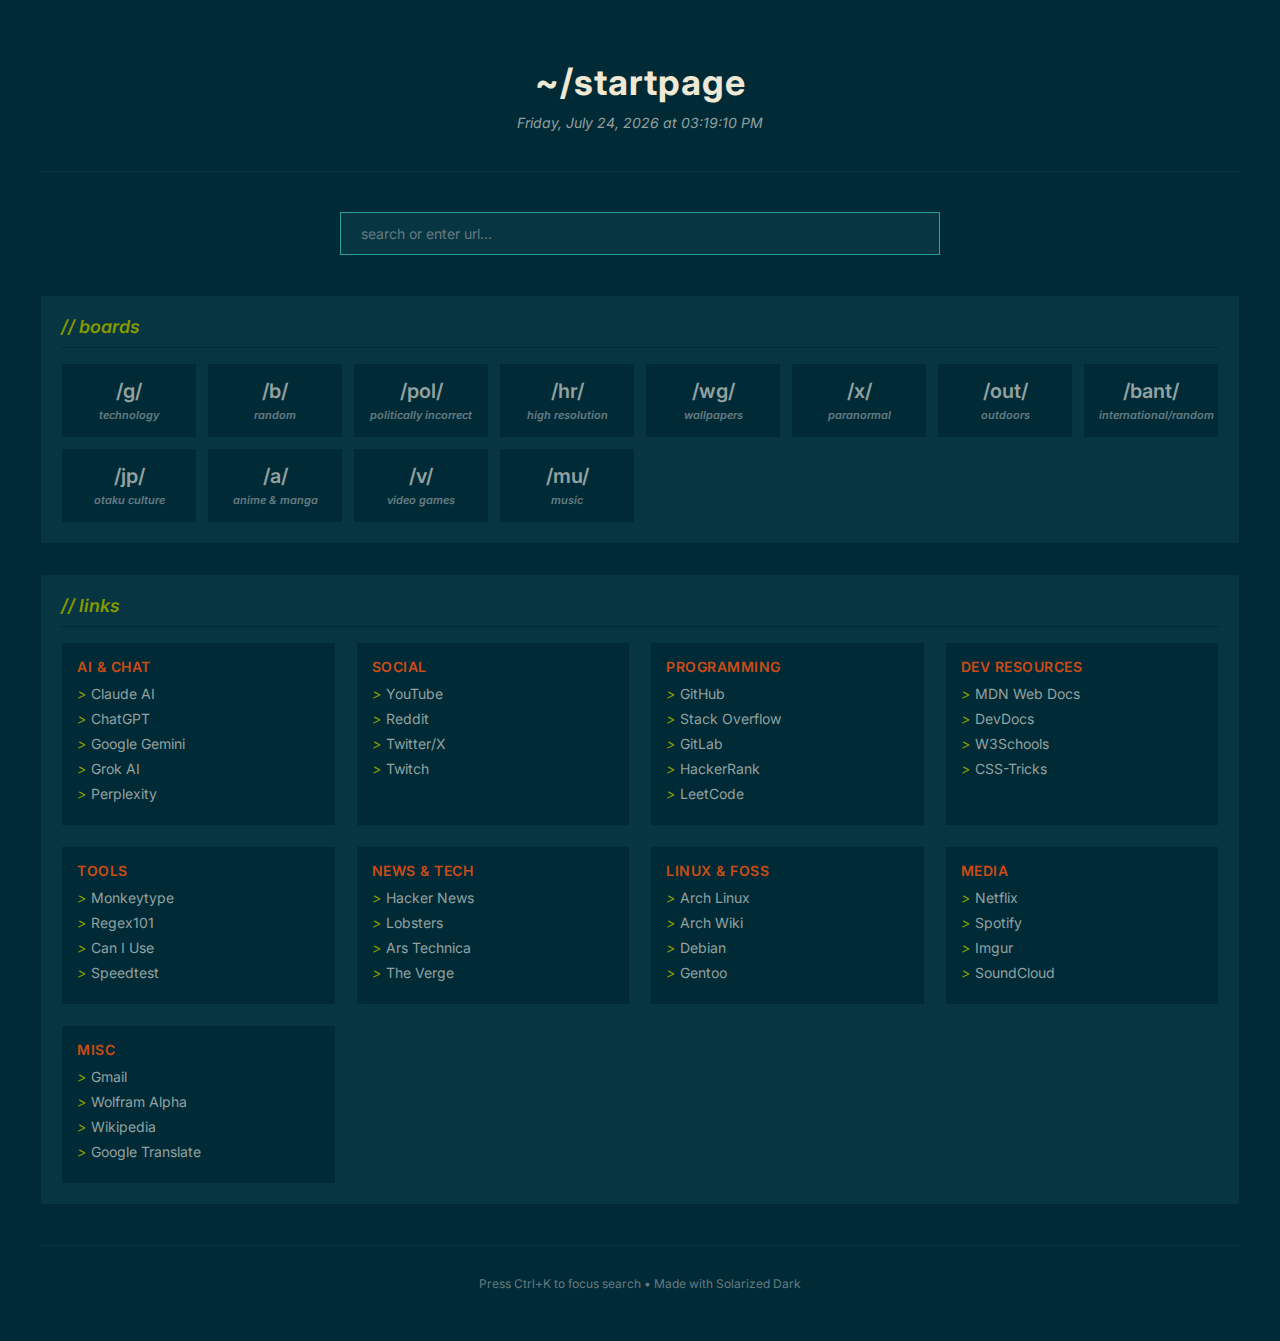
<file: index.html>
<!DOCTYPE html>
<html lang="en">
<head>
    <meta charset="UTF-8">
    <meta name="viewport" content="width=device-width, initial-scale=1.0">
    <title>~/startpage</title>
    <link href="https://fonts.googleapis.com/css2?family=Inter:wght@400;600&display=swap" rel="stylesheet">
    <style>
        * {
            margin: 0;
            padding: 0;
            box-sizing: border-box;
        }

        body {
            background-color: #002b36;
            color: #eee8d5;
            font-family: 'Inter', Arial, sans-serif;
            font-size: 14px;
            padding: 20px;
            min-height: 100vh;
        }

        .container {
            max-width: 1200px;
            margin: 0 auto;
        }

        header {
            text-align: center;
            padding: 40px 0;
            border-bottom: 1px solid #073642;
            margin-bottom: 40px;
        }

        h1 {
            font-size: 36px;
            color: #eee8d5;
            margin-bottom: 10px;
            letter-spacing: 1px;
        }

        .subtitle {
            color: #93a1a1;
            font-style: italic;
        }

        .boards-section, .links-section {
            background-color: #073642;
            padding: 20px;
            margin-bottom: 30px;
            border: 1px solid #002b36;
        }

        .section-title {
            color: #859900;
            font-size: 18px;
            font-weight: 600;
            margin-bottom: 15px;
            border-bottom: 1px solid #002b36;
            padding-bottom: 10px;
            font-style: italic;
        }

        .boards-grid {
            display: grid;
            grid-template-columns: repeat(auto-fill, minmax(120px, 1fr));
            gap: 10px;
        }

        .board-link {
            background-color: #002b36;
            padding: 15px;
            text-align: center;
            text-decoration: none;
            color: #93a1a1;
            border: 1px solid #073642;
            transition: all 0.2s;
            font-weight: 600;
        }

        .board-link:hover {
            background-color: #073642;
            color: #2aa198;
            border-color: #2aa198;
        }

        .board-name {
            font-size: 20px;
            margin-bottom: 5px;
        }

        .board-desc {
            font-size: 11px;
            color: #657b83;
            font-style: italic;
        }

        .links-grid {
            display: grid;
            grid-template-columns: repeat(auto-fill, minmax(250px, 1fr));
            gap: 20px;
        }

        .link-category {
            background-color: #002b36;
            padding: 15px;
            border: 1px solid #073642;
        }

        .category-title {
            color: #cb4b16;
            font-size: 14px;
            font-weight: 600;
            margin-bottom: 10px;
            text-transform: uppercase;
            letter-spacing: 0.5px;
        }

        .link-list {
            list-style: none;
        }

        .link-list li {
            margin-bottom: 8px;
        }

        .link-list a {
            color: #93a1a1;
            text-decoration: none;
            transition: color 0.2s;
            display: block;
        }

        .link-list a:hover {
            color: #2aa198;
        }

        .link-list a::before {
            content: ">";
            color: #859900;
            margin-right: 5px;
            font-style: italic;
        }

        footer {
            text-align: center;
            padding: 30px 0;
            color: #657b83;
            font-size: 12px;
            border-top: 1px solid #073642;
            margin-top: 40px;
        }

        .search-container {
            text-align: center;
            margin-bottom: 40px;
        }

        #search {
            width: 100%;
            max-width: 600px;
            padding: 12px 20px;
            background-color: #073642;
            border: 1px solid #002b36;
            color: #eee8d5;
            font-family: 'Inter', Arial, sans-serif;
            font-size: 14px;
        }

        #search:focus {
            outline: none;
            border-color: #2aa198;
        }

        #search::placeholder {
            color: #657b83;
        }
    </style>
</head>
<body>
    <div class="container">
        <header>
            <h1>~/startpage</h1>
            <p class="subtitle" id="datetime"></p>
        </header>

        <div class="search-container">
            <input type="text" id="search" placeholder="search or enter url..." autofocus>
        </div>

        <div class="boards-section">
            <h2 class="section-title">// boards</h2>
            <div class="boards-grid">
                <a href="https://boards.4chan.org/g/" class="board-link">
                    <div class="board-name">/g/</div>
                    <div class="board-desc">technology</div>
                </a>
                <a href="https://boards.4chan.org/b/" class="board-link">
                    <div class="board-name">/b/</div>
                    <div class="board-desc">random</div>
                </a>
                <a href="https://boards.4chan.org/pol/" class="board-link">
                    <div class="board-name">/pol/</div>
                    <div class="board-desc">politically incorrect</div>
                </a>
                <a href="https://boards.4chan.org/hr/" class="board-link">
                    <div class="board-name">/hr/</div>
                    <div class="board-desc">high resolution</div>
                </a>
                <a href="https://boards.4chan.org/wg/" class="board-link">
                    <div class="board-name">/wg/</div>
                    <div class="board-desc">wallpapers</div>
                </a>
                <a href="https://boards.4chan.org/x/" class="board-link">
                    <div class="board-name">/x/</div>
                    <div class="board-desc">paranormal</div>
                </a>
                <a href="https://boards.4chan.org/out/" class="board-link">
                    <div class="board-name">/out/</div>
                    <div class="board-desc">outdoors</div>
                </a>
                <a href="https://boards.4chan.org/bant/" class="board-link">
                    <div class="board-name">/bant/</div>
                    <div class="board-desc">international/random</div>
                </a>
                <a href="https://boards.4chan.org/jp/" class="board-link">
                    <div class="board-name">/jp/</div>
                    <div class="board-desc">otaku culture</div>
                </a>
                <a href="https://boards.4chan.org/a/" class="board-link">
                    <div class="board-name">/a/</div>
                    <div class="board-desc">anime & manga</div>
                </a>
                <a href="https://boards.4chan.org/v/" class="board-link">
                    <div class="board-name">/v/</div>
                    <div class="board-desc">video games</div>
                </a>
                <a href="https://boards.4chan.org/mu/" class="board-link">
                    <div class="board-name">/mu/</div>
                    <div class="board-desc">music</div>
                </a>
            </div>
        </div>

        <div class="links-section">
            <h2 class="section-title">// links</h2>
            <div class="links-grid">
                <div class="link-category">
                    <h3 class="category-title">AI & Chat</h3>
                    <ul class="link-list">
                        <li><a href="https://claude.ai/">Claude AI</a></li>
                        <li><a href="https://chat.openai.com/">ChatGPT</a></li>
                        <li><a href="https://gemini.google.com/">Google Gemini</a></li>
                        <li><a href="https://grok.x.ai/">Grok AI</a></li>
                        <li><a href="https://www.perplexity.ai/">Perplexity</a></li>
                    </ul>
                </div>

                <div class="link-category">
                    <h3 class="category-title">Social</h3>
                    <ul class="link-list">
                        <li><a href="https://www.youtube.com/">YouTube</a></li>
                        <li><a href="https://www.reddit.com/">Reddit</a></li>
                        <li><a href="https://twitter.com/">Twitter/X</a></li>
                        <li><a href="https://www.twitch.tv/">Twitch</a></li>
                    </ul>
                </div>

                <div class="link-category">
                    <h3 class="category-title">Programming</h3>
                    <ul class="link-list">
                        <li><a href="https://github.com/">GitHub</a></li>
                        <li><a href="https://stackoverflow.com/">Stack Overflow</a></li>
                        <li><a href="https://gitlab.com/">GitLab</a></li>
                        <li><a href="https://www.hackerrank.com/">HackerRank</a></li>
                        <li><a href="https://leetcode.com/">LeetCode</a></li>
                    </ul>
                </div>

                <div class="link-category">
                    <h3 class="category-title">Dev Resources</h3>
                    <ul class="link-list">
                        <li><a href="https://developer.mozilla.org/">MDN Web Docs</a></li>
                        <li><a href="https://devdocs.io/">DevDocs</a></li>
                        <li><a href="https://www.w3schools.com/">W3Schools</a></li>
                        <li><a href="https://css-tricks.com/">CSS-Tricks</a></li>
                    </ul>
                </div>

                <div class="link-category">
                    <h3 class="category-title">Tools</h3>
                    <ul class="link-list">
                        <li><a href="https://monkeytype.com/">Monkeytype</a></li>
                        <li><a href="https://www.regex101.com/">Regex101</a></li>
                        <li><a href="https://caniuse.com/">Can I Use</a></li>
                        <li><a href="https://www.speedtest.net/">Speedtest</a></li>
                    </ul>
                </div>

                <div class="link-category">
                    <h3 class="category-title">News & Tech</h3>
                    <ul class="link-list">
                        <li><a href="https://news.ycombinator.com/">Hacker News</a></li>
                        <li><a href="https://lobste.rs/">Lobsters</a></li>
                        <li><a href="https://arstechnica.com/">Ars Technica</a></li>
                        <li><a href="https://www.theverge.com/">The Verge</a></li>
                    </ul>
                </div>

                <div class="link-category">
                    <h3 class="category-title">Linux & FOSS</h3>
                    <ul class="link-list">
                        <li><a href="https://archlinux.org/">Arch Linux</a></li>
                        <li><a href="https://wiki.archlinux.org/">Arch Wiki</a></li>
                        <li><a href="https://www.debian.org/">Debian</a></li>
                        <li><a href="https://www.gentoo.org/">Gentoo</a></li>
                    </ul>
                </div>

                <div class="link-category">
                    <h3 class="category-title">Media</h3>
                    <ul class="link-list">
                        <li><a href="https://www.netflix.com/">Netflix</a></li>
                        <li><a href="https://www.spotify.com/">Spotify</a></li>
                        <li><a href="https://www.imgur.com/">Imgur</a></li>
                        <li><a href="https://www.soundcloud.com/">SoundCloud</a></li>
                    </ul>
                </div>

                <div class="link-category">
                    <h3 class="category-title">Misc</h3>
                    <ul class="link-list">
                        <li><a href="https://gmail.com/">Gmail</a></li>
                        <li><a href="https://www.wolframalpha.com/">Wolfram Alpha</a></li>
                        <li><a href="https://www.wikipedia.org/">Wikipedia</a></li>
                        <li><a href="https://translate.google.com/">Google Translate</a></li>
                    </ul>
                </div>
            </div>
        </div>

        <footer>
            <p>Press Ctrl+K to focus search • Made with Solarized Dark</p>
        </footer>
    </div>

    <script>
        const search = document.getElementById('search');
        
        // Update date and time
        function updateDateTime() {
            const now = new Date();
            const options = { 
                weekday: 'long', 
                year: 'numeric', 
                month: 'long', 
                day: 'numeric',
                hour: '2-digit',
                minute: '2-digit',
                second: '2-digit'
            };
            document.getElementById('datetime').textContent = now.toLocaleDateString('en-US', options);
        }
        
        updateDateTime();
        setInterval(updateDateTime, 1000);
        
        search.addEventListener('keydown', (e) => {
            if (e.key === 'Enter') {
                const query = search.value.trim();
                if (query) {
                    if (query.includes('.') && !query.includes(' ')) {
                        window.location.href = query.startsWith('http') ? query : 'https://' + query;
                    } else {
                        window.location.href = 'https://www.google.com/search?q=' + encodeURIComponent(query);
                    }
                }
            }
        });

        document.addEventListener('keydown', (e) => {
            if (e.ctrlKey && e.key === 'k') {
                e.preventDefault();
                search.focus();
            }
        });
    </script>
</body>
</html>
</file>
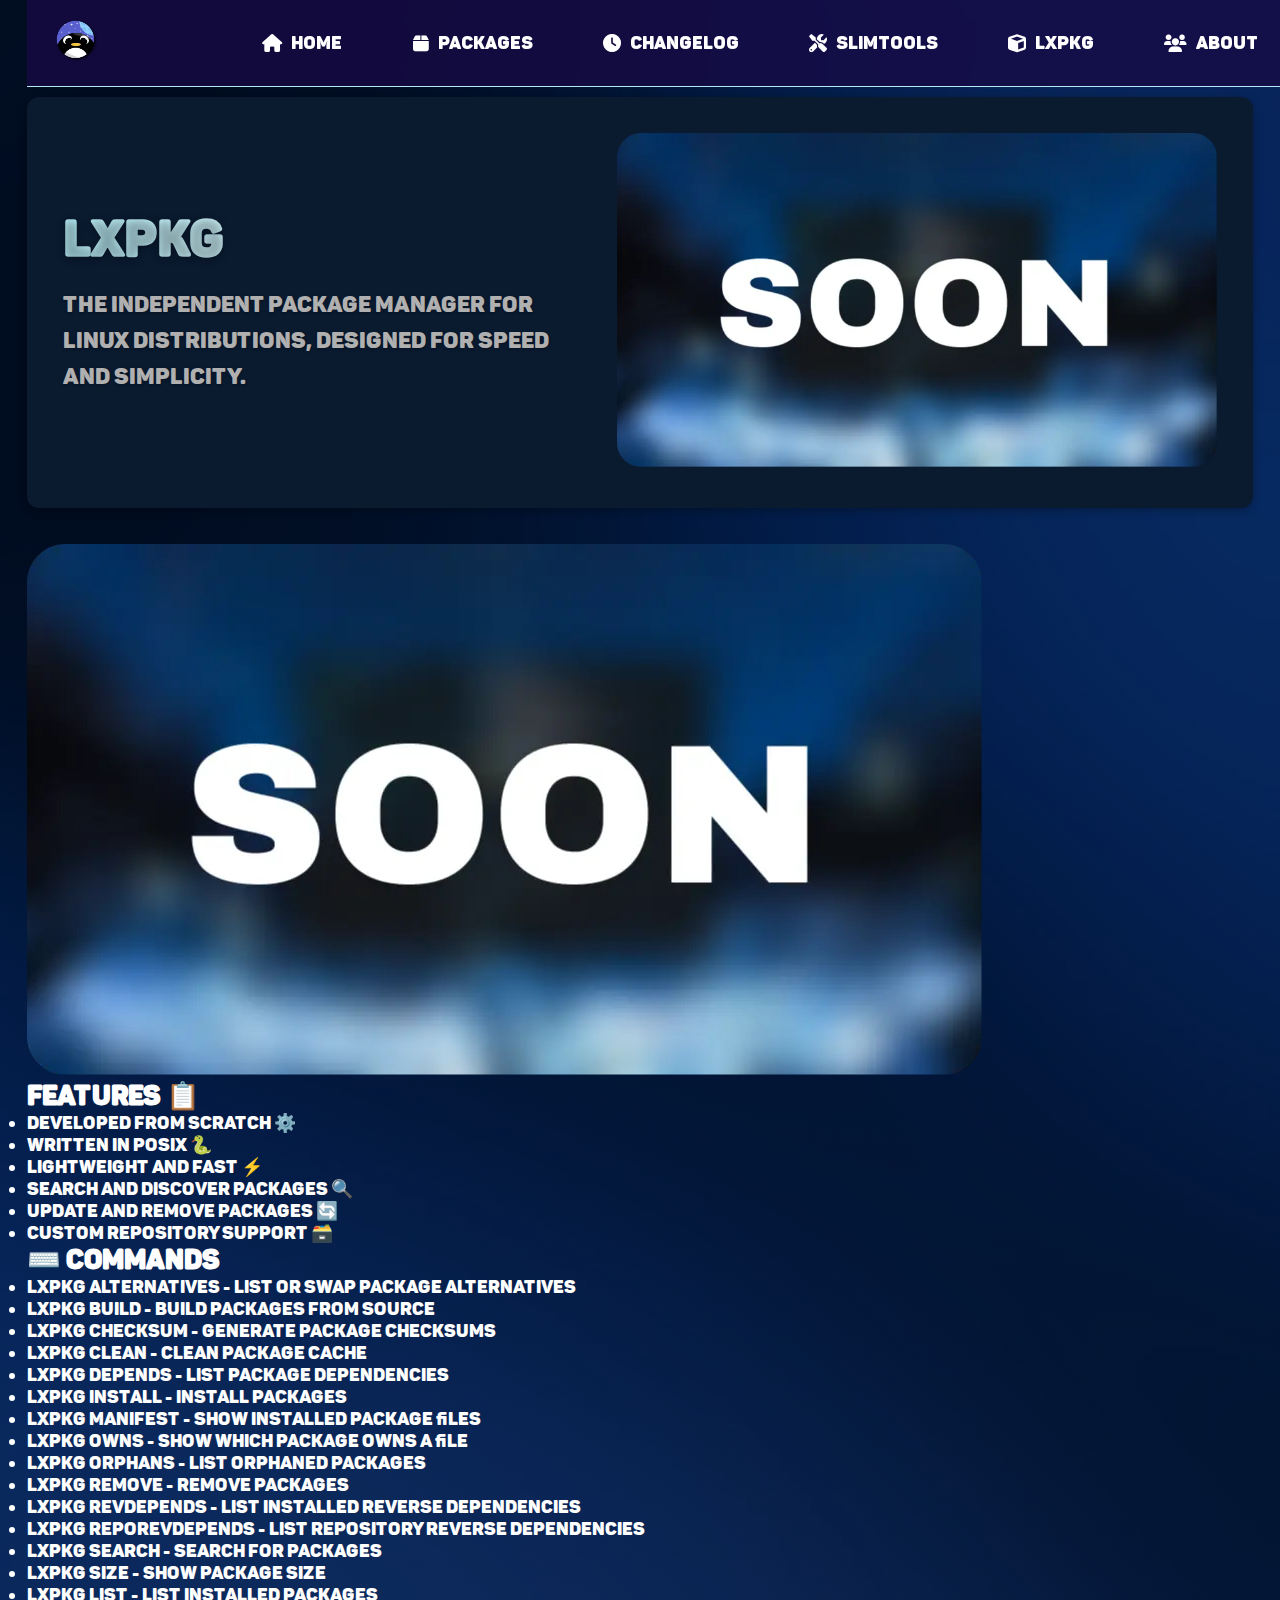
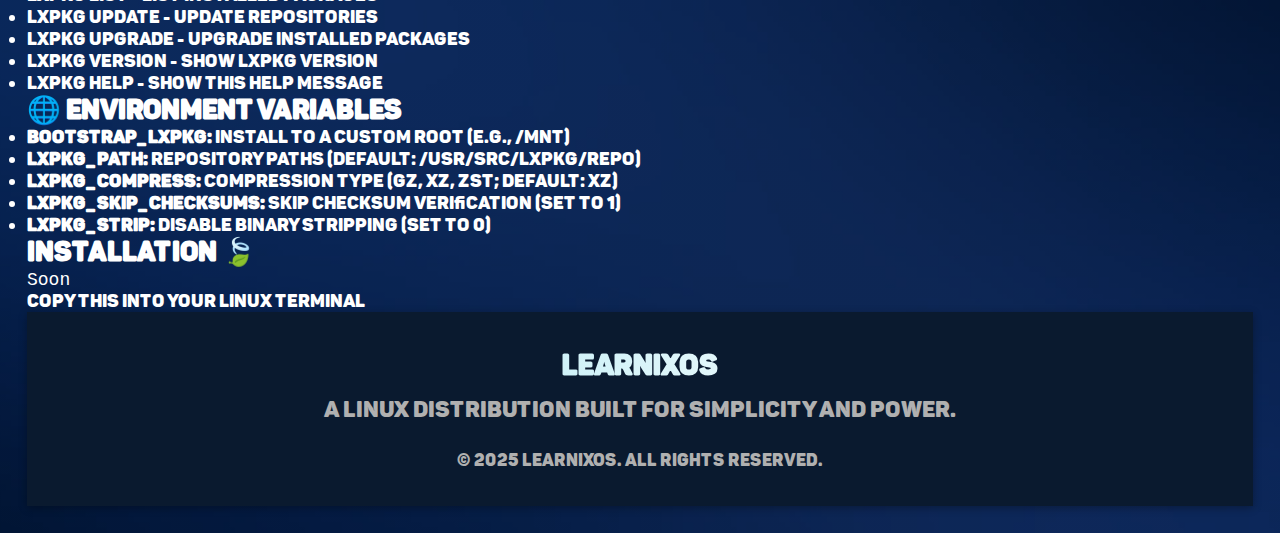
<file: lxpkg.html>
<!DOCTYPE html>
<html lang="en">
<head>
    <meta charset="UTF-8">
    <meta name="viewport" content="width=device-width, initial-scale=1.0">
    <title>LearnixOS | LXPKG</title>
    <link rel="icon" href="assets/images/favicon.png" type="image/png">
    <link rel="stylesheet" href="https://cdnjs.cloudflare.com/ajax/libs/font-awesome/6.0.0-beta3/css/all.min.css">
    <link rel="stylesheet" href="styles1.css">
    <link rel="preload" href="assets/fonts/panton.woff2" as="font" type="font/woff2" crossorigin>
</head>
<body>
    <nav class="navbar">
        <a href="index.html" class="logo-link">
            <picture>
                <source srcset="assets/images/logo.webp" type="image/webp">
                <img src="assets/images/logo.webp" alt="LearnixOS Logo" class="logo">
            </picture>
        </a>
        <button class="nav-toggle" aria-label="Toggle navigation" aria-expanded="false">
            <i class="fas fa-bars"></i>
            <i class="fas fa-times"></i>
        </button>
                <div class="nav-links">
            <a href="index.html"><i class="fas fa-home"></i> Home</a>
            <a href="repo.html"><i class="fas fa-box"></i> Packages</a>
            <a href="changelog.html"><i class="fas fa-clock"></i> Changelog</a>
            <a href="slimtools.html"><i class="fas fa-tools"></i> SlimTools</a>
            <a href="lxpkg.html"><i class="fas fa-cube"></i> LXPKG</a>
            <a href="about.html"><i class="fas fa-users"></i> About</a>
        </div>
    </nav>

    <main>
        <section class="hero">
            <div class="hero-content">
                <div class="text-section">
                    <h1>LXPKG</h1>
                    <p>The independent package manager for Linux distributions, designed for speed and simplicity.</p>
                </div>
                <div class="image-section">
                    <picture>
                        <source srcset="assets/images/soon1.webp" type="image/webp">
                        <img src="assets/images/soon1.webp" alt="LXPKG Screenshot" class="hero-image">
                    </picture>
                </div>
            </div>
        </section>

        <section class="showcase">
            <div class="showcase-item">
                <div class="image">
                    <picture>
                        <source srcset="assets/images/soon1.webp" type="image/webp">
                        <img src="assets/images/soon1.webp" alt="LXPKG Features" class="showcase-image" loading="lazy">
                    </picture>
                </div>
                <div class="info">
                    <h2>Features 📋</h2>
                    <ul>
                        <li>Developed from Scratch ⚙️</li>
                        <li>Written in POSIX 🐍</li>
                        <li>Lightweight and Fast ⚡</li>
                        <li>Search and Discover Packages 🔍</li>
                        <li>Update and Remove Packages 🔄</li>
                        <li>Custom Repository Support 🗃️</li>
                    </ul>
                </div>
            </div>
                <div class="info">
    <h2>⌨️ Commands</h2>
    <ul>
        <li>lxpkg alternatives - List or swap package alternatives</li>
        <li>lxpkg build - Build packages from source</li>
        <li>lxpkg checksum - Generate package checksums</li>
        <li>lxpkg clean - Clean package cache</li>
        <li>lxpkg depends - List package dependencies</li>
        <li>lxpkg install - Install packages</li>
        <li>lxpkg manifest - Show installed package files</li>
        <li>lxpkg owns - Show which package owns a file</li>
        <li>lxpkg orphans - List orphaned packages</li>
        <li>lxpkg remove - Remove packages</li>
        <li>lxpkg revdepends - List installed reverse dependencies</li>
        <li>lxpkg reporevdepends - List repository reverse dependencies</li>
        <li>lxpkg search - Search for packages</li>
        <li>lxpkg size - Show package size</li>
        <li>lxpkg list - List installed packages</li>
        <li>lxpkg update - Update repositories</li>
        <li>lxpkg upgrade - Upgrade installed packages</li>
        <li>lxpkg version - Show lxpkg version</li>
        <li>lxpkg help - Show this help message</li>
    </ul>
</div>

<div class="info">
    <h2>🌐 Environment Variables</h2>
    <ul>
        <li><strong>BOOTSTRAP_LXPKG:</strong> Install to a custom root (e.g., /mnt)</li>
        <li><strong>LXPKG_PATH:</strong> Repository paths (default: /usr/src/lxpkg/repo)</li>
        <li><strong>LXPKG_COMPRESS:</strong> Compression type (gz, xz, zst; default: xz)</li>
        <li><strong>LXPKG_SKIP_CHECKSUMS:</strong> Skip checksum verification (set to 1)</li>
        <li><strong>LXPKG_STRIP:</strong> Disable binary stripping (set to 0)</li>
                    </ul>
                </div>
            </div>
        </section>

        <section class="installation">
            <h2 class="installation-title">Installation 🍃</h2>
            <div class="code-block">
                <code>Soon</code>
            </div>
            <p class="terminal-instruction">Copy this into your Linux Terminal</p>
        </section>
    </main>

    <footer>
        <div class="footer-content">
            <div class="footer-section">
                <h3>LearnixOS</h3>
                <p>A Linux distribution built for simplicity and power.</p>
            </div>
        </div>
        <p class="footer-bottom">© 2025 LearnixOS. All rights reserved.</p>
    </footer>

    <button class="back-to-top" onclick="window.scrollTo({top: 0, behavior: 'smooth'})"><i class="fas fa-arrow-up"></i></button>

    <script>
        document.addEventListener('DOMContentLoaded', () => {
            console.log('DOM loaded for lxpkg.html');
            const navToggle = document.querySelector('.nav-toggle');
            const navLinks = document.querySelector('.nav-links');

            if (!navToggle || !navLinks) {
                console.error('Navigation elements not found:', { navToggle, navLinks });
                return;
            }

            console.log('Nav toggle found:', navToggle);
            navToggle.addEventListener('click', (e) => {
                e.preventDefault();
                console.log('Nav toggle clicked');
                navToggle.classList.toggle('active');
                navLinks.classList.toggle('active');
                navToggle.setAttribute('aria-expanded', navToggle.classList.contains('active'));
                console.log('Nav state:', {
                    toggleActive: navToggle.classList.contains('active'),
                    linksActive: navLinks.classList.contains('active')
                });
            });

            document.querySelectorAll('.nav-links a').forEach(link => {
                link.addEventListener('click', () => {
                    console.log('Nav link clicked:', link.textContent);
                    navToggle.classList.remove('active');
                    navLinks.classList.remove('active');
                    navToggle.setAttribute('aria-expanded', 'false');
                });
            });

            document.addEventListener('click', (e) => {
                if (!navLinks.contains(e.target) && !navToggle.contains(e.target)) {
                    console.log('Clicked outside nav');
                    navToggle.classList.remove('active');
                    navLinks.classList.remove('active');
                    navToggle.setAttribute('aria-expanded', 'false');
                }
            });

            let timeout;
            window.addEventListener('scroll', () => {
                clearTimeout(timeout);
                timeout = setTimeout(() => {
                    const backToTop = document.querySelector('.back-to-top');
                    if (window.scrollY > 300) {
                        backToTop.classList.add('visible');
                    } else {
                        backToTop.classList.remove('visible');
                    }
                }, 100);
            });
        });
    </script>
</body>
</html>
</file>
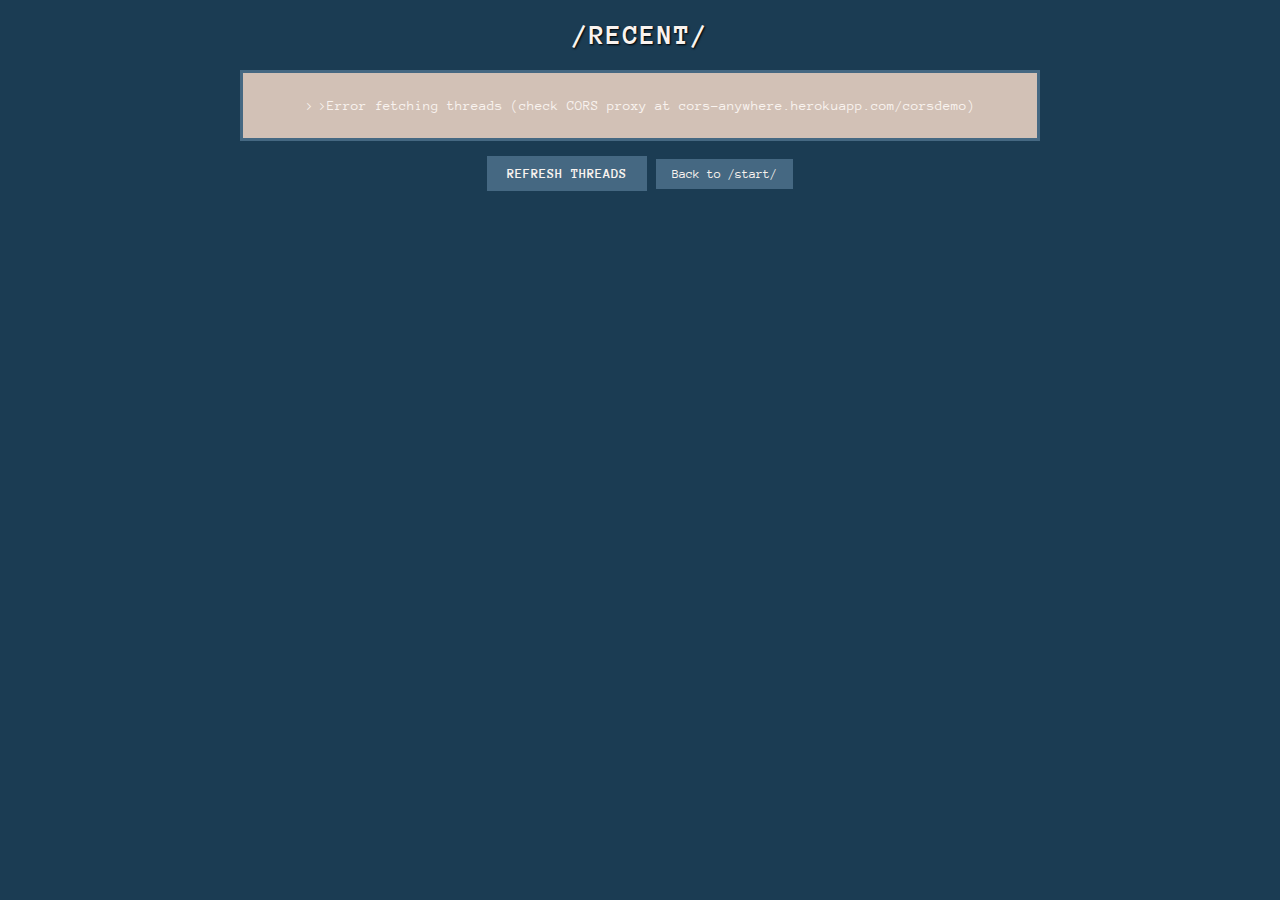
<file: recents.html>
<!DOCTYPE html>
<html lang="en">
<head>
    <meta charset="UTF-8">
    <meta name="viewport" content="width=device-width, initial-scale=1.0">
    <title>/recent/</title>
    <style>
        @import url('https://fonts.googleapis.com/css2?family=Anonymous+Pro:wght@400;700&display=swap');

        * {
            margin: 0;
            padding: 0;
            box-sizing: border-box;
            font-family: 'Anonymous Pro', monospace;
            -webkit-tap-highlight-color: transparent;
        }

        body {
            background: #1B3C53;
            color: #D2C1B6;
            min-height: 100vh;
            display: flex;
            flex-direction: column;
            align-items: center;
            padding: 20px;
            touch-action: manipulation;
        }

        .container {
            text-align: center;
            width: 100%;
            max-width: 800px;
        }

        .title {
            font-size: 1.8rem;
            font-weight: 700;
            color: #F9F3EF;
            text-transform: uppercase;
            letter-spacing: 1px;
            margin-bottom: 20px;
            text-shadow: 1px 1px 2px #000;
        }

        ul {
            list-style: none;
            background: #D2C1B6;
            padding: 15px;
            border: 3px solid #456882;
            border-radius: 0;
        }

        li {
            margin: 10px 0;
            font-size: 0.9rem;
            color: #F9F3EF;
        }

        a {
            color: #1B3C53;
            text-decoration: none;
            transition: color 0.3s, text-shadow 0.3s;
        }

        a:hover {
            color: #F9F3EF;
            text-shadow: 0 0 5px #F9F3EF;
        }

        .greentext::before {
            content: '>';
            color: #F9F3EF;
            margin-right: 5px;
        }

        .refresh-btn {
            margin-top: 15px;
            padding: 10px 20px;
            background: #456882;
            color: #F9F3EF;
            border: none;
            cursor: pointer;
            font-size: 0.9rem;
            font-weight: 700;
            text-transform: uppercase;
            transition: background 0.3s, color 0.3s;
            touch-action: manipulation;
        }

        .refresh-btn:hover {
            background: #F9F3EF;
            color: #1B3C53;
        }

        .back-btn {
            margin-top: 10px;
            padding: 8px 16px;
            background: #456882;
            color: #F9F3EF;
            border: none;
            cursor: pointer;
            font-size: 0.8rem;
            transition: background 0.3s, color 0.3s;
            touch-action: manipulation;
        }

        .back-btn:hover {
            background: #F9F3EF;
            color: #1B3C53;
        }

        @media (max-width: 600px) {
            .title { font-size: 1.4rem; }
            ul { padding: 10px; }
            li { font-size: 0.8rem; }
            .refresh-btn { padding: 8px 16px; font-size: 0.8rem; }
            .back-btn { padding: 6px 12px; font-size: 0.7rem; }
        }
    </style>
</head>
<body>
    <div class="container">
        <h1 class="title">/recent/</h1>
        <ul id="recent-threads">
            <li class="greentext">>Loading threads...</li>
        </ul>
        <button class="refresh-btn" onclick="fetchThreads()" ontouchstart="fetchThreads()">Refresh Threads</button>
        <a href="start.html"><button class="back-btn">Back to /start/</button></a>
    </div>

    <script>
        function stripHtml(html) {
            const div = document.createElement('div');
            div.innerHTML = html;
            return div.textContent || div.innerText || '';
        }

        async function fetchThreads() {
            const ul = document.getElementById('recent-threads');
            ul.innerHTML = '<li class="greentext">>Loading threads...</li>';
            try {
                const response = await fetch('https://cors-anywhere.herokuapp.com/https://a.4cdn.org/g/threads.json');
                const data = await response.json();
                const threads = data[0].threads.slice(0, 10); // Show top 10 threads
                ul.innerHTML = '';
                threads.forEach(thread => {
                    const li = document.createElement('li');
                    li.className = 'greentext';
                    let title = thread.sub || (thread.com ? stripHtml(thread.com).slice(0, 50) + (thread.com.length > 50 ? '...' : '') : `Thread #${thread.no}`);
                    li.innerHTML = `<a href="https://boards.4chan.org/g/thread/${thread.no}" target="_blank">${title} (${thread.replies} replies)</a>`;
                    ul.appendChild(li);
                });
            } catch (e) {
                ul.innerHTML = '<li class="greentext">>Error fetching threads (check CORS proxy at cors-anywhere.herokuapp.com/corsdemo)</li>';
            }
        }

        fetchThreads();
    </script>
</body>
</html>
</file>
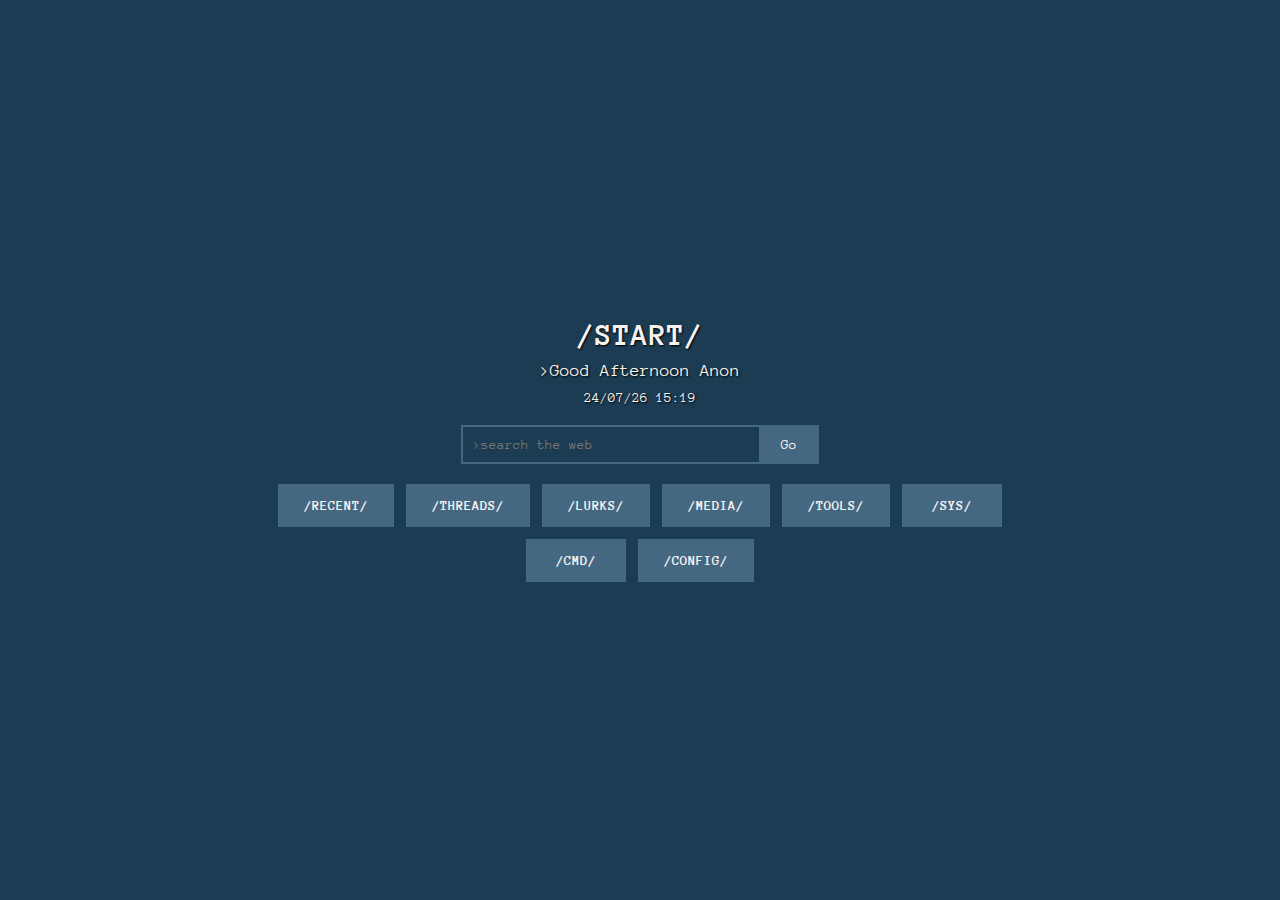
<file: start.html>
<!DOCTYPE html>
<html lang="en">
<head>
    <meta charset="UTF-8">
    <meta name="viewport" content="width=device-width, initial-scale=1.0">
    <title>/start/</title>
    <style>
        @import url('https://fonts.googleapis.com/css2?family=Anonymous+Pro:wght@400;700&display=swap');

        * {
            margin: 0;
            padding: 0;
            box-sizing: border-box;
            font-family: 'Anonymous Pro', monospace;
            -webkit-tap-highlight-color: transparent;
        }

        body {
            background: #1B3C53;
            color: #D2C1B6;
            min-height: 100vh;
            display: flex;
            flex-direction: column;
            align-items: center;
            justify-content: center;
            overflow-x: hidden;
            touch-action: manipulation;
        }

        .container {
            text-align: center;
            padding: 20px;
            width: 100%;
            max-width: 800px;
        }

        .title {
            font-size: 2rem;
            font-weight: 700;
            color: #F9F3EF;
            text-transform: uppercase;
            letter-spacing: 1px;
            margin-bottom: 10px;
            text-shadow: 1px 1px 2px #000;
            animation: fadeIn 1s ease-in;
        }

        .greeting {
            font-size: 1.1rem;
            color: #F9F3EF;
            margin-bottom: 10px;
            text-shadow: 1px 1px 2px #000;
        }

        .datetime {
            font-size: 0.9rem;
            color: #F9F3EF;
            margin-bottom: 20px;
            text-shadow: 1px 1px 2px #000;
        }

        .search-bar {
            margin-bottom: 20px;
        }

        .search-bar form {
            display: flex;
            justify-content: center;
            gap: 0;
        }

        .search-bar input {
            padding: 10px;
            width: 100%;
            max-width: 300px;
            border: 2px solid #456882;
            background: #1B3C53;
            color: #D2C1B6;
            font-size: 0.9rem;
            outline: none;
            border-radius: 0;
            transition: border-color 0.3s;
        }

        .search-bar input:focus {
            border-color: #F9F3EF;
        }

        .search-bar button {
            padding: 10px 20px;
            border: 2px solid #456882;
            border-left: none;
            background: #456882;
            color: #F9F3EF;
            cursor: pointer;
            font-size: 0.9rem;
            transition: background 0.3s, color 0.3s;
            touch-action: manipulation;
        }

        .search-bar button:hover {
            background: #F9F3EF;
            color: #1B3C53;
        }

        .button-container {
            display: flex;
            flex-wrap: wrap;
            gap: 12px;
            justify-content: center;
        }

        .category-btn {
            padding: 12px 24px;
            border: 2px solid #456882;
            background: #456882;
            color: #F9F3EF;
            font-size: 0.9rem;
            font-weight: 700;
            text-transform: uppercase;
            cursor: pointer;
            transition: all 0.2s ease;
            position: relative;
            overflow: hidden;
            touch-action: manipulation;
            min-width: 100px;
        }

        .category-btn:hover {
            background: #F9F3EF;
            color: #1B3C53;
            transform: scale(1.05);
            box-shadow: 0 0 10px #F9F3EF;
        }

        .category-btn::after {
            content: '';
            position: absolute;
            top: 0;
            left: -100%;
            width: 100%;
            height: 100%;
            background: linear-gradient(90deg, transparent, rgba(255, 255, 255, 0.2), transparent);
            transition: 0.5s;
        }

        .category-btn:hover::after {
            left: 100%;
        }

        .popup {
            display: none;
            position: fixed;
            top: 50%;
            left: 50%;
            transform: translate(-50%, -50%) scale(0.7);
            background: #D2C1B6;
            border: 3px solid #456882;
            padding: 15px;
            z-index: 1000;
            width: 90%;
            max-width: 350px;
            animation: popupIn 0.4s cubic-bezier(0.68, -0.55, 0.27, 1.55) forwards;
        }

        .popup.glow {
            animation: popupIn 0.4s cubic-bezier(0.68, -0.55, 0.27, 1.55) forwards, glow 1s infinite alternate;
        }

        .popup h2 {
            color: #1B3C53;
            font-size: 1.2rem;
            margin-bottom: 10px;
            text-transform: uppercase;
            text-shadow: 1px 1px 2px #000;
        }

        .popup ul {
            list-style: none;
        }

        .popup li {
            margin: 10px 0;
            color: #F9F3EF;
            font-size: 0.9rem;
        }

        .popup a {
            color: #1B3C53;
            text-decoration: none;
            transition: color 0.3s, text-shadow 0.3s;
        }

        .popup a:hover {
            color: #F9F3EF;
            text-shadow: 0 0 5px #F9F3EF;
        }

        .greentext::before {
            content: '>';
            color: #F9F3EF;
            margin-right: 5px;
        }

        .close-btn {
            position: absolute;
            top: 5px;
            right: 5px;
            background: #456882;
            color: #F9F3EF;
            border: none;
            width: 30px;
            height: 30px;
            cursor: pointer;
            font-size: 0.9rem;
            border-radius: 0;
            touch-action: manipulation;
        }

        .config-input {
            width: 100%;
            padding: 8px;
            margin: 5px 0;
            background: #1B3C53;
            border: 2px solid #456882;
            color: #F9F3EF;
        }

        .config-btn {
            background: #456882;
            color: #F9F3EF;
            border: none;
            padding: 8px 12px;
            cursor: pointer;
            margin: 5px;
            touch-action: manipulation;
        }

        .config-btn:hover {
            background: #F9F3EF;
            color: #1B3C53;
        }

        .overlay {
            display: none;
            position: fixed;
            top: 0;
            left: 0;
            width: 100%;
            height: 100%;
            background: rgba(27, 60, 83, 0.8);
            z-index: 999;
        }

        @keyframes fadeIn {
            from { opacity: 0; transform: translateY(-20px); }
            to { opacity: 1; transform: translateY(0); }
        }

        @keyframes popupIn {
            0% { transform: translate(-50%, -70%) scale(0.7) rotate(-3deg); opacity: 0; }
            80% { transform: translate(-50%, -50%) scale(1.05) rotate(1deg); opacity: 1; }
            100% { transform: translate(-50%, -50%) scale(1) rotate(0deg); opacity: 1; }
        }

        @keyframes glow {
            from { border-color: #456882; box-shadow: 0 0 5px #456882; }
            to { border-color: #F9F3EF; box-shadow: 0 0 10px #F9F3EF; }
        }

        @media (max-width: 600px) {
            .title { font-size: 1.5rem; }
            .greeting { font-size: 0.9rem; }
            .datetime { font-size: 0.8rem; }
            .search-bar input { max-width: 220px; font-size: 0.8rem; padding: 8px; }
            .search-bar button { padding: 8px 16px; font-size: 0.8rem; }
            .category-btn { padding: 10px 20px; font-size: 0.8rem; min-width: 90px; }
            .popup { max-width: 95%; padding: 12px; }
            .popup h2 { font-size: 1rem; }
            .popup li { font-size: 0.8rem; }
            .close-btn { width: 28px; height: 28px; }
        }
    </style>
</head>
<body>
    <div class="overlay" id="overlay"></div>
    <div class="container">
        <h1 class="title">/start/</h1>
        <div class="greeting" id="greeting"></div>
        <div class="datetime" id="datetime"></div>
        <div class="search-bar">
            <form action="https://www.startpage.com/sp/search" method="get" id="searchForm">
                <input type="text" name="query" id="searchInput" placeholder=">search the web">
                <button type="submit">Go</button>
            </form>
        </div>
        <div class="button-container">
            <button class="category-btn" onclick="showPopup('recent')" ontouchstart="showPopup('recent')">/recent/</button>
            <button class="category-btn" onclick="showPopup('threads')" ontouchstart="showPopup('threads')">/threads/</button>
            <button class="category-btn" onclick="showPopup('lurks')" ontouchstart="showPopup('lurks')">/lurks/</button>
            <button class="category-btn" onclick="showPopup('media')" ontouchstart="showPopup('media')">/media/</button>
            <button class="category-btn" onclick="showPopup('tools')" ontouchstart="showPopup('tools')">/tools/</button>
            <button class="category-btn" onclick="showPopup('sys')" ontouchstart="showPopup('sys')">/sys/</button>
            <button class="category-btn" onclick="showPopup('cmd')" ontouchstart="showPopup('cmd')">/cmd/</button>
            <button class="category-btn" onclick="showPopup('config')" ontouchstart="showPopup('config')">/config/</button>
        </div>
    </div>

    <div class="popup" id="recent">
        <button class="close-btn" onclick="closePopup()" ontouchstart="closePopup()">×</button>
        <h2>/recent/</h2>
        <ul id="recent-threads">
            <li class="greentext">>Loading threads...</li>
        </ul>
        <button class="config-btn" onclick="fetchThreads()" ontouchstart="fetchThreads()">Refresh Threads</button>
        <button class="config-btn" onclick="window.location.href='recents.html'">View All Threads</button>
    </div>

    <div class="popup" id="threads">
        <button class="close-btn" onclick="closePopup()" ontouchstart="closePopup()">×</button>
        <h2>/threads/</h2>
        <ul id="threads-list">
            <li class="greentext"><a href="https://boards.4chan.org/g/" target="_blank">/g/ - Tech</a></li>
            <li class="greentext"><a href="https://boards.4chan.org/tech/" target="_blank">/tech/ - Technology</a></li>
            <li class="greentext"><a href="https://boards.4chan.org/pol/" target="_blank">/pol/ - Politics</a></li>
            <li class="greentext"><a href="https://8kun.top/pol/" target="_blank">8kun /pol/</a></li>
            <li class="greentext"><a href="https://zzzchan.xyz/" target="_blank">zzzchan</a></li>
            <li class="greentext"><a href="https://soyjak.party/" target="_blank">Soyjak.party</a></li>
            <li class="greentext"><a href="https://lainchan.org/" target="_blank">Lainchan</a></li>
        </ul>
    </div>

    <div class="popup" id="lurks">
        <button class="close-btn" onclick="closePopup()" ontouchstart="closePopup()">×</button>
        <h2>/lurks/</h2>
        <ul>
            <li class="greentext"><a href="https://nitter.net/" target="_blank">Nitter</a></li>
            <li class="greentext"><a href="https://www.reddit.com" target="_blank">Reddit</a></li>
            <li class="greentext"><a href="https://x.com" target="_blank">X</a></li>
            <li class="greentext"><a href="https://qalerts.app/" target="_blank">QAlerts</a></li>
        </ul>
    </div>

    <div class="popup" id="media">
        <button class="close-btn" onclick="closePopup()" ontouchstart="closePopup()">×</button>
        <h2>/media/</h2>
        <ul>
            <li class="greentext"><a href="https://invidious.io/" target="_blank">Invidious</a></li>
            <li class="greentext"><a href="https://catbox.moe/" target="_blank">Catbox</a></li>
            <li class="greentext"><a href="https://open.spotify.com" target="_blank">Spotify</a></li>
            <li class="greentext"><a href="https://music.youtube.com" target="_blank">YT Music</a></li>
        </ul>
    </div>

    <div class="popup" id="tools">
        <button class="close-btn" onclick="closePopup()" ontouchstart="closePopup()">×</button>
        <h2>/tools/</h2>
        <ul id="tools-list">
            <li class="greentext"><a href="https://wiki.archlinux.org/" target="_blank">Arch Wiki</a></li>
            <li class="greentext"><a href="https://www.distrowatch.com/" target="_blank">DistroWatch</a></li>
            <li class="greentext"><a href="https://searxng.org/" target="_blank">SearXNG</a></li>
            <li class="greentext"><a href="https://pastebin.com/" target="_blank">Pastebin</a></li>
            <li class="greentext"><a href="https://proton.me/mail" target="_blank">Proton Mail</a></li>
            <li class="greentext"><a href="https://gitlab.com/" target="_blank">GitLab</a></li>
            <li class="greentext"><a href="https://stackoverflow.com/" target="_blank">Stack Overflow</a></li>
        </ul>
    </div>

    <div class="popup" id="sys">
        <button class="close-btn" onclick="closePopup()" ontouchstart="closePopup()">×</button>
        <h2>/sys/</h2>
        <ul>
            <li class="greentext">>User Agent: <span id="user-agent"></span></li>
            <li class="greentext">>Resolution: <span id="resolution"></span></li>
            <li class="greentext">>Uptime: <span id="uptime"></span></li>
        </ul>
    </div>

    <div class="popup" id="cmd">
        <button class="close-btn" onclick="closePopup()" ontouchstart="closePopup()">×</button>
        <h2>/cmd/</h2>
        <ul>
            <li><input class="config-input" id="cmd-input" placeholder=">yt [query], >arch [term], >g [board]"></li>
            <li><button class="config-btn" onclick="runCommand()" ontouchstart="runCommand()">Run</button></li>
        </ul>
    </div>

    <div class="popup" id="config">
        <button class="close-btn" onclick="closePopup()" ontouchstart="closePopup()">×</button>
        <h2>/config/</h2>
        <ul>
            <li class="greentext">>Add Thread Link</li>
            <li><input class="config-input" id="new-thread" placeholder=">https://example.com"></li>
            <li><button class="config-btn" onclick="addLink('threads-list', 'new-thread')" ontouchstart="addLink('threads-list', 'new-thread')">Add</button></li>
            <li class="greentext">>Add Tool Link</li>
            <li><input class="config-input" id="new-tool" placeholder=">https://example.com"></li>
            <li><button class="config-btn" onclick="addLink('tools-list', 'new-tool')" ontouchstart="addLink('tools-list', 'new-tool')">Add</button></li>
            <li class="greentext">>Sound: <button class="config-btn" onclick="toggleSound()" ontouchstart="toggleSound()">Toggle</button></li>
        </ul>
    </div>

    <audio id="click-sound" src="[data-uri]"></audio>

    <script>
        let soundEnabled = /Mobi|Android|iPhone|iPad/.test(navigator.userAgent) ? false : true;
        let startTime = Date.now();

        function updateGreeting() {
            const hour = new Date().getHours();
            let greeting;
            if (hour >= 5 && hour < 12) greeting = "Good Morning Anon";
            else if (hour >= 12 && hour < 17) greeting = "Good Afternoon Anon";
            else if (hour >= 17 && hour < 22) greeting = "Good Evening Anon";
            else greeting = "Good Night Anon";
            document.getElementById('greeting').textContent = `>${greeting}`;
        }

        function updateTime() {
            const now = new Date();
            const day = String(now.getDate()).padStart(2, '0');
            const month = String(now.getMonth() + 1).padStart(2, '0');
            const year = String(now.getFullYear()).slice(-2);
            const hours = String(now.getHours()).padStart(2, '0');
            const minutes = String(now.getMinutes()).padStart(2, '0');
            document.getElementById('datetime').textContent = `${day}/${month}/${year} ${hours}:${minutes}`;
        }

        function updateSystemInfo() {
            document.getElementById('user-agent').textContent = navigator.userAgent;
            document.getElementById('resolution').textContent = `${window.innerWidth}x${window.innerHeight}`;
            const uptimeSeconds = Math.floor((Date.now() - startTime) / 1000);
            const hours = Math.floor(uptimeSeconds / 3600);
            const mins = Math.floor((uptimeSeconds % 3600) / 60);
            const secs = uptimeSeconds % 60;
            document.getElementById('uptime').textContent = `${hours}h ${mins}m ${secs}s`;
        }

        function stripHtml(html) {
            const div = document.createElement('div');
            div.innerHTML = html;
            return div.textContent || div.innerText || '';
        }

        async function fetchThreads() {
            const ul = document.getElementById('recent-threads');
            ul.innerHTML = '<li class="greentext">>Loading threads...</li>';
            try {
                const response = await fetch('https://cors-anywhere.herokuapp.com/https://a.4cdn.org/g/threads.json');
                const data = await response.json();
                const threads = data[0].threads.slice(0, 5);
                ul.innerHTML = '';
                threads.forEach(thread => {
                    const li = document.createElement('li');
                    li.className = 'greentext';
                    let title = thread.sub || (thread.com ? stripHtml(thread.com).slice(0, 50) + (thread.com.length > 50 ? '...' : '') : `Thread #${thread.no}`);
                    li.innerHTML = `<a href="https://boards.4chan.org/g/thread/${thread.no}" target="_blank">${title} (${thread.replies} replies)</a>`;
                    ul.appendChild(li);
                });
            } catch (e) {
                ul.innerHTML = '<li class="greentext">>Error fetching threads (check CORS proxy at cors-anywhere.herokuapp.com/corsdemo)</li>';
            }
        }

        function addLink(listId, inputId) {
            const input = document.getElementById(inputId);
            const url = input.value.trim();
            if (url && url.startsWith('https://')) {
                const list = document.getElementById(listId);
                const li = document.createElement('li');
                li.className = 'greentext';
                li.innerHTML = `<a href="${url}" target="_blank">${url.split('/')[3] || 'Custom'}</a>`;
                list.appendChild(li);
                localStorage.setItem(listId, list.innerHTML);
                input.value = '';
                playSound();
            }
        }

        function runCommand() {
            const input = document.getElementById('cmd-input').value.trim();
            if (input.startsWith('>')) {
                const [cmd, ...args] = input.slice(1).split(' ');
                const query = args.join('+');
                if (cmd === 'yt') window.open(`https://invidious.io/search?q=${query}`, '_blank');
                else if (cmd === 'arch') window.open(`https://wiki.archlinux.org/index.php?search=${query}`, '_blank');
                else if (cmd === 'g') window.open(`https://boards.4chan.org/${query}/`, '_blank');
                else alert('>Unknown command. Try >yt, >arch, or >g');
                playSound();
            }
        }

        function toggleSound() {
            soundEnabled = !soundEnabled;
            localStorage.setItem('soundEnabled', soundEnabled);
            alert(`>Sound ${soundEnabled ? 'enabled' : 'disabled'}`);
        }

        function playSound() {
            if (soundEnabled) {
                const sound = document.getElementById('click-sound');
                sound.currentTime = 0;
                sound.play().catch(() => console.log('>Sound playback failed'));
            }
        }

        function showPopup(id) {
            document.querySelectorAll('.popup').forEach(p => {
                p.style.display = 'none';
                p.classList.remove('glow');
            });
            const popup = document.getElementById(id);
            popup.style.display = 'block';
            popup.classList.add('glow');
            document.getElementById('overlay').style.display = 'block';
            playSound();
            if (id === 'sys') updateSystemInfo();
            if (id === 'recent') fetchThreads();
        }

        function closePopup() {
            document.querySelectorAll('.popup').forEach(p => {
                p.style.display = 'none';
                p.classList.remove('glow');
            });
            document.getElementById('overlay').style.display = 'none';
            playSound();
        }

        document.getElementById('searchForm').addEventListener('submit', (e) => {
            const input = document.getElementById('searchInput').value.trim();
            if (input === '>lurkmoar') {
                e.preventDefault();
                document.getElementById('greeting').innerHTML = `>Well done, Anon!<br>⠀⠀⠀⠀⢸⣿⡇⠀⠀⠀`;
                setTimeout(() => updateGreeting(), 3000);
                playSound();
            }
        });

        ['threads-list', 'tools-list'].forEach(id => {
            const saved = localStorage.getItem(id);
            if (saved) document.getElementById(id).innerHTML = saved;
        });
        soundEnabled = localStorage.getItem('soundEnabled') !== 'false';

        updateGreeting();
        updateTime();
        setInterval(updateTime, 1000);
        setInterval(updateGreeting, 60000);
    </script>
</body>
</html>
</file>
<file: styles1.css>
/* Font Face */
@font-face {
    font-family: 'Panton';
    src: url('assets/fonts/panton.woff2') format('woff2'),
         url('assets/fonts/panton.ttf') format('truetype');
    font-weight: normal;
    font-style: normal;
    font-display: swap;
}

/* Reset and Global Styles */
* {
    margin: 0;
    padding: 0;
    box-sizing: border-box;
    border: 0;
}

:root {
    --primary-color: #b3eaf4; /* From your preferred :root */
    --secondary-color: #170a45;
    --text-color: #ffffff;
    --bg-overlay: rgba(0, 0, 0, 0.5);
    --card-bg: #1a2b4a; /* From provided CSS for cards */
    --navbar-bg: #0a1a2f; /* From provided CSS for navbar */
    --shadow-dark: rgba(0, 0, 0, 0.3); /* Simplified from provided CSS */
    --font-size-base: clamp(16px, 1.5vw, 18px);
    --font-size-long-text: clamp(1.1rem, 2vw, 1.25rem);
    --container-max-width: 1200px; /* From provided CSS */
    --border-radius: 12px; /* From provided CSS */
    --transition: all 0.2s ease; /* Faster transition from provided CSS */
}

html {
    font-size: var(--font-size-base);
}

@media (prefers-reduced-motion: no-preference) {
    html {
        scroll-behavior: smooth;
    }
}

body {
    font-family: 'Panton', -apple-system, BlinkMacSystemFont, 'Segoe UI', Roboto, sans-serif;
    background: linear-gradient(var(--bg-overlay), var(--bg-overlay)), url('assets/images/bg.webp') no-repeat center center;
    background-size: cover;
    color: var(--text-color);
    min-height: 100vh;
    padding: 1.5rem;
    overflow-x: hidden;
}

/* Navbar */
.navbar {
    background: var(--navbar-bg);
    padding: 1rem 1.5rem;
    display: flex;
    justify-content: space-between;
    align-items: center;
    position: fixed;
    width: 100%;
    top: 0;
    z-index: 1000;
    border-bottom: 1px solid var(--primary-color); /* Adapted from provided CSS */
}

@supports (backdrop-filter: blur(10px)) {
    .navbar {
        background: rgba(23, 10, 69, 0.8); /* Slightly transparent for supported browsers */
        backdrop-filter: blur(10px); /* Minimal blur for supported browsers */
    }
}

.logo-link img {
    height: 45px; /* From provided CSS */
    transition: var(--transition);
}

.logo-link:hover img {
    transform: scale(1.05);
}

.nav-toggle {
    display: none;
    background: none;
    color: var(--text-color);
    font-size: 1.8rem;
    cursor: pointer;
    padding: 0.75rem;
    touch-action: manipulation;
}

.nav-toggle .fa-times {
    display: none;
}

.nav-toggle.active .fa-bars {
    display: none;
}

.nav-toggle.active .fa-times {
    display: inline;
}

.nav-links {
    display: flex;
    gap: 1.5rem;
    align-items: center;
}

.nav-links a {
    color: var(--text-color);
    text-decoration: none;
    font-size: 1rem;
    padding: 0.6rem 1.2rem;
    border-radius: 8px;
    display: flex;
    align-items: center;
    gap: 0.5rem;
    transition: var(--transition);
}

.nav-links a:hover,
.nav-links a:focus,
.nav-links a.active {
    background: var(--primary-color);
    color: var(--secondary-color);
}

.nav-links a:focus {
    outline: 2px solid var(--primary-color);
    outline-offset: 2px;
}

/* Main Content */
main {
    margin-top: 70px; /* From provided CSS */
}

/* Hero Section */
.hero {
    background: var(--navbar-bg);
    border-radius: var(--border-radius);
    padding: 2rem;
    margin-bottom: 2rem;
    box-shadow: 0 2px 8px var(--shadow-dark);
}

.hero-content {
    display: flex;
    flex-wrap: wrap;
    gap: 2rem;
    align-items: center;
    max-width: var(--container-max-width);
    margin: 0 auto;
}

.text-section {
    flex: 1;
    min-width: 300px;
}

.hero h1 {
    font-size: clamp(2.2rem, 5vw, 2.8rem);
    background: linear-gradient(90deg, var(--primary-color) 0%, var(--text-color) 100%);
    -webkit-background-clip: text;
    background-clip: text;
    color: transparent;
    text-shadow: 0 2px 8px var(--shadow-dark);
    margin-bottom: 1rem;
}

.hero p {
    font-size: var(--font-size-long-text);
    line-height: 1.6;
    color: #b0b0b0; /* From provided CSS */
    text-shadow: 0 1px 3px rgba(0, 0, 0, 0.3);
    max-width: 600px;
    margin: 0 auto;
}

.hero-image {
    width: 100%;
    max-width: 600px; /* From my CSS */
    height: auto;
    border-radius: var(--border-radius);
    object-fit: contain; /* From provided CSS */
}

/* Call to Action */
.call-to-action {
    background: var(--navbar-bg);
    border-radius: var(--border-radius);
    padding: 2rem;
    margin-bottom: 2rem;
    text-align: center;
    box-shadow: 0 2px 8px var(--shadow-dark);
}

.call-to-action h2 {
    font-size: clamp(1.8rem, 3vw, 2.2rem);
    background: linear-gradient(90deg, var(--primary-color) 0%, var(--text-color) 100%);
    -webkit-background-clip: text;
    background-clip: text;
    color: transparent;
    margin-bottom: 0.8rem;
}

.call-to-action p {
    font-size: var(--font-size-long-text);
    line-height: 1.6;
    color: #b0b0b0;
    max-width: 700px;
    margin: 0 auto 1.5rem;
}

.cta-buttons {
    display: flex;
    justify-content: center;
    gap: 1.5rem;
}

.btn {
    padding: 1rem 2.5rem;
    background: var(--primary-color);
    color: var(--secondary-color);
    text-decoration: none;
    font-size: 1.2rem;
    border-radius: 8px;
    transition: var(--transition);
}

.btn:hover,
.btn:focus {
    background: #91d6e8; /* Lighter shade of primary-color */
}

.btn-secondary {
    background: #357abd; /* From provided CSS */
    color: var(--text-color);
}

.btn-secondary:hover,
.btn-secondary:focus {
    background: var(--primary-color);
    color: var(--secondary-color);
}

.btn:focus,
.btn-secondary:focus {
    outline: 2px solid var(--primary-color);
    outline-offset: 2px;
}

/* Mission Section */
.mission {
    background: var(--navbar-bg);
    border-radius: var(--border-radius);
    padding: 2rem;
    margin-bottom: 2rem;
    text-align: center;
    box-shadow: 0 2px 8px var(--shadow-dark);
}

.mission h2 {
    font-size: clamp(1.8rem, 3vw, 2.2rem);
    background: linear-gradient(90deg, var(--primary-color) 0%, var(--text-color) 100%);
    -webkit-background-clip: text;
    background-clip: text;
    color: transparent;
    margin-bottom: 0.8rem;
}

.mission p {
    font-size: var(--font-size-long-text);
    line-height: 1.6;
    color: #b0b0b0;
    max-width: 700px;
    margin: 0 auto;
}

/* Why LearnixOS Section */
.why-learnix {
    background: var(--navbar-bg);
    border-radius: var(--border-radius);
    padding: 2rem;
    margin-bottom: 2rem;
    box-shadow: 0 2px 8px var(--shadow-dark);
}

.why-learnix h2 {
    font-size: clamp(1.8rem, 3vw, 2.2rem);
    background: linear-gradient(90deg, var(--primary-color) 0%, var(--text-color) 100%);
    -webkit-background-clip: text;
    background-clip: text;
    color: transparent;
    text-align: center;
    margin-bottom: 1.5rem;
}

.why-grid {
    display: grid; /* Grid for better responsiveness */
    grid-template-columns: repeat(auto-fit, minmax(250px, 1fr));
    gap: 1.5rem;
    max-width: var(--container-max-width);
    margin: 0 auto;
}

.why-item {
    display: flex;
    flex-direction: column;
    gap: 1.5rem;
    background: var(--card-bg);
    padding: 1.5rem;
    border-radius: var(--border-radius);
    text-align: center;
}

@supports (backdrop-filter: blur(10px)) {
    .why-item {
        background: rgba(23, 10, 69, 0.6);
        backdrop-filter: blur(10px);
    }
}

.why-item.reverse {
    flex-direction: column-reverse;
}

.why-text h3 {
    font-size: 1.4rem;
    background: linear-gradient(90deg, var(--primary-color) 0%, var(--text-color) 100%);
    -webkit-background-clip: text;
    background-clip: text;
    color: transparent;
    margin-bottom: 0.5rem;
}

.why-text p {
    font-size: var(--font-size-long-text);
    color: #b0b0b0;
}

.why-image img {
    width: 100%;
    height: 200px; /* From my CSS */
    object-fit: cover; /* Changed to cover for better visuals */
    border-radius: var(--border-radius);
}

/* Features Section */
.features {
    background: var(--navbar-bg);
    border-radius: var(--border-radius);
    padding: 2rem;
    margin-bottom: 2rem;
    box-shadow: 0 2px 8px var(--shadow-dark);
}

.features h2 {
    font-size: clamp(1.8rem, 3vw, 2.2rem);
    background: linear-gradient(90deg, var(--primary-color) 0%, var(--text-color) 100%);
    -webkit-background-clip: text;
    background-clip: text;
    color: transparent;
    text-align: center;
    margin-bottom: 1.5rem;
}

.feature-grid {
    display: grid;
    grid-template-columns: repeat(auto-fit, minmax(250px, 1fr));
    gap: 1.5rem;
    max-width: var(--container-max-width);
    margin: 0 auto;
}

.feature-card {
    background: var(--card-bg);
    padding: 1.5rem;
    border-radius: var(--border-radius);
    text-align: center;
}

@supports (backdrop-filter: blur(10px)) {
    .feature-card {
        background: rgba(23, 10, 69, 0.6);
        backdrop-filter: blur(10px);
    }
}

.feature-card img {
    width: 100%;
    height: 200px; /* From my CSS */
    object-fit: cover;
    border-radius: var(--border-radius);
    margin-bottom: 1rem;
}

.feature-card h3 {
    font-size: 1.4rem;
    background: linear-gradient(90deg, var(--primary-color) 0%, var(--text-color) 100%);
    -webkit-background-clip: text;
    background-clip: text;
    color: transparent;
    margin-bottom: 0.5rem;
}

.feature-card p {
    font-size: var(--font-size-long-text);
    color: #b0b0b0;
}

/* Community Section */
.community {
    background: var(--navbar-bg);
    border-radius: var(--border-radius);
    padding: 2rem;
    margin-bottom: 2rem;
    text-align: center;
    box-shadow: 0 2px 8px var(--shadow-dark);
}

.community h2 {
    font-size: clamp(1.8rem, 3vw, 2.2rem);
    background: linear-gradient(90deg, var(--primary-color) 0%, var(--text-color) 100%);
    -webkit-background-clip: text;
    background-clip: text;
    color: transparent;
    margin-bottom: 0.8rem;
}

.community p {
    font-size: var(--font-size-long-text);
    line-height: 1.6;
    color: #b0b0b0;
    max-width: 700px;
    margin: 0 auto 1.5rem;
}

.social-links {
    display: flex;
    justify-content: center;
    gap: 1.5rem;
}

.social-link {
    padding: 0.6rem 1.2rem;
    background: var(--card-bg);
    color: var(--text-color);
    text-decoration: none;
    font-size: 1.2rem;
    border-radius: 8px;
    transition: var(--transition);
}

@supports (backdrop-filter: blur(10px)) {
    .social-link {
        background: rgba(23, 10, 69, 0.6);
        backdrop-filter: blur(10px);
    }
}

.social-link:hover,
.social-link:focus {
    background: var(--primary-color);
    color: var(--secondary-color);
}

.social-link:focus {
    outline: 2px solid var(--primary-color);
    outline-offset: 2px;
}

/* Footer */
footer {
    background: var(--navbar-bg);
    padding: 2rem;
    text-align: center;
    box-shadow: 0 2px 8px var(--shadow-dark);
}

.footer-content {
    display: flex;
    justify-content: center;
    gap: 1.5rem;
    max-width: var(--container-max-width);
    margin: 0 auto 1.5rem;
}

.footer-section h3 {
    font-size: 1.6rem;
    background: linear-gradient(90deg, var(--primary-color) 0%, var(--text-color) 100%);
    -webkit-background-clip: text;
    background-clip: text;
    color: transparent;
    margin-bottom: 0.8rem;
}

.footer-section p {
    font-size: var(--font-size-long-text);
    color: #b0b0b0;
}

.footer-bottom {
    font-size: 0.95rem;
    color: #b0b0b0;
}

/* Back to Top Button */
.back-to-top {
    position: fixed;
    bottom: 1.5rem;
    right: 1.5rem;
    background: var(--primary-color);
    color: var(--secondary-color);
    border-radius: 50%;
    width: 50px;
    height: 50px;
    display: none;
    align-items: center;
    justify-content: center;
    cursor: pointer;
    transition: var(--transition);
}

.back-to-top.visible {
    display: flex;
}

.back-to-top:hover,
.back-to-top:focus {
    background: #91d6e8;
}

.back-to-top:focus {
    outline: 2px solid var(--primary-color);
    outline-offset: 2px;
}

.back-to-top i {
    font-size: 1.4rem;
}

/* Responsive Design and Performance Optimizations */
@media (max-width: 768px) {
    body {
        background-attachment: scroll; /* From provided CSS */
        padding: 1rem;
    }

    .navbar {
        padding: 0.8rem 1rem;
        background: var(--navbar-bg); /* Solid background for mobile */
    }

    .nav-toggle {
        display: block;
    }

    .nav-links {
        display: none;
        flex-direction: column;
        position: fixed;
        top: 0;
        left: 0;
        width: 100%;
        height: 100%;
        background: var(--navbar-bg);
        padding: 80px 1.5rem 1.5rem;
        transform: translateX(-100%);
        transition: transform 0.3s ease;
    }

    .nav-links.active {
        display: flex;
        transform: translateX(0);
    }

    .nav-links a {
        font-size: 1.2rem;
        padding: 1rem;
        width: 100%;
        text-align: center;
        background: var(--card-bg);
        touch-action: manipulation;
    }

    main {
        margin-top: 60px;
    }

    .hero-content {
        flex-direction: column;
        text-align: center;
    }

    .hero h1 {
        font-size: clamp(1.8rem, 4vw, 2.2rem);
    }

    .hero p {
        font-size: clamp(1rem, 1.8vw, 1.1rem);
    }

    .hero-image {
        max-width: 100%;
    }

    .call-to-action, .mission, .why-learnix, .features, .community {
        padding: 1.5rem;
    }

    .call-to-action h2, .mission h2, .why-learnix h2, .features h2, .community h2 {
        font-size: clamp(1.6rem, 3vw, 1.8rem);
    }

    .cta-buttons {
        flex-direction: column;
        gap: 1rem;
    }

    .why-grid,
    .feature-grid {
        grid-template-columns: 1fr;
    }

    .why-item {
        flex-direction: column;
        background: var(--card-bg); /* No blur on mobile */
    }

    .feature-card {
        background: var(--card-bg);
    }

    .social-link {
        background: var(--card-bg);
    }

    .footer-content {
        flex-direction: column;
    }
}

@media (max-width: 480px) {
    .navbar .logo {
        height: 40px;
    }

    .nav-toggle {
        font-size: 1.6rem;
        padding: 0.5rem;
    }

    .btn {
        padding: 0.8rem 2rem;
        font-size: 1.1rem;
    }

    .back-to-top {
        width: 40px;
        height: 40px;
    }

    .back-to-top i {
        font-size: 1.2rem;
    }

    .hero p,
    .call-to-action p,
    .mission p,
    .why-text p,
    .feature-card p,
    .community p {
        font-size: clamp(0.9rem, 1.6vw, 1rem);
    }
}

/* Focus Styles for Accessibility */
.nav-toggle:focus, .nav-links a:focus, .btn:focus, .social-link:focus, .back-to-top:focus {
    outline: 2px solid var(--primary-color);
    outline-offset: 2px;
}
</file>
